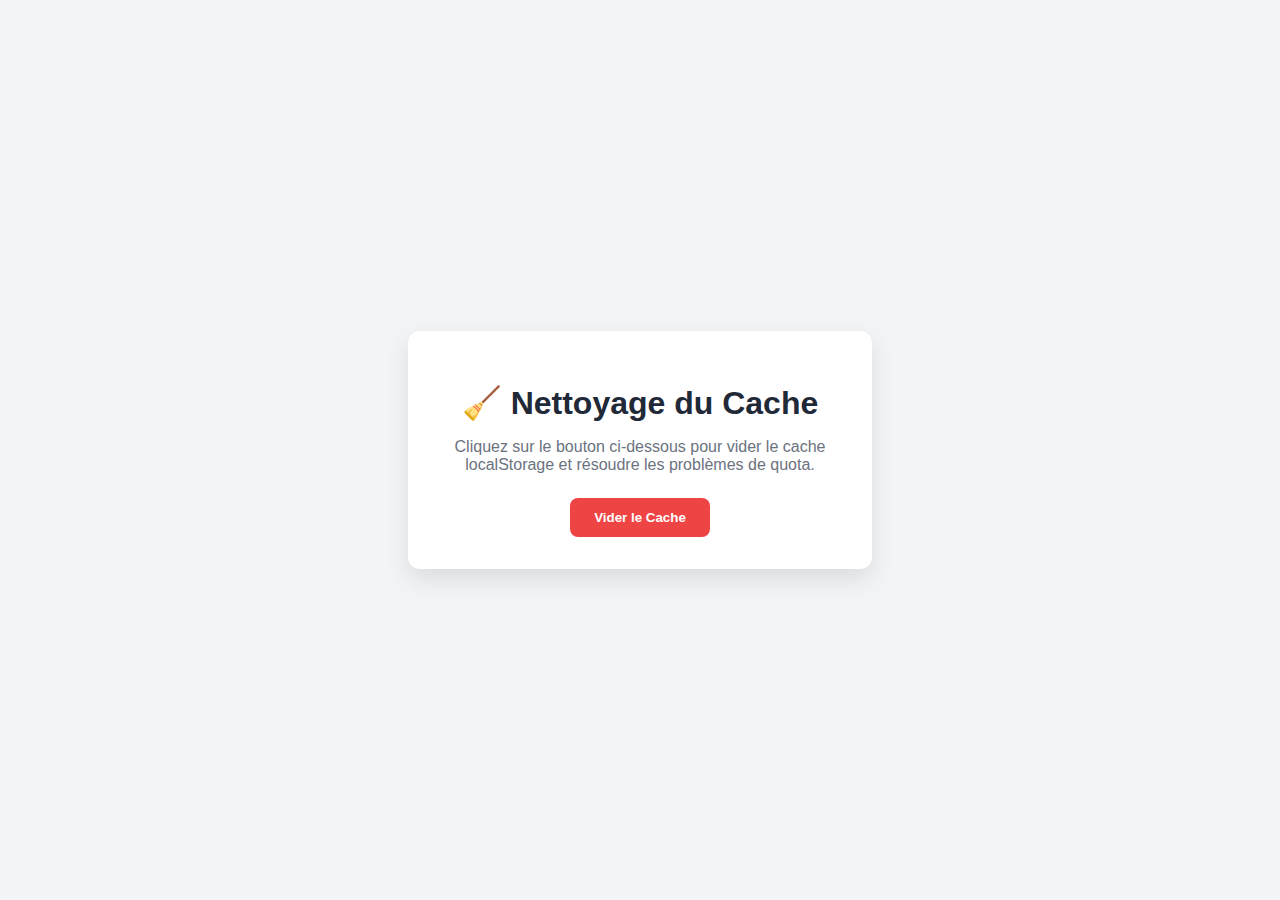
<file: clear-cache.html>
<!DOCTYPE html>
<html lang="fr">

<head>
    <meta charset="UTF-8">
    <meta name="viewport" content="width=device-width, initial-scale=1.0">
    <title>Nettoyage du Cache</title>
    <style>
        body {
            font-family: 'Inter', sans-serif;
            display: flex;
            justify-content: center;
            align-items: center;
            height: 100vh;
            background: #f3f4f6;
            margin: 0;
        }

        .container {
            background: white;
            padding: 2rem;
            border-radius: 12px;
            box-shadow: 0 10px 25px rgba(0, 0, 0, 0.1);
            text-align: center;
            max-width: 400px;
        }

        h1 {
            color: #1f2937;
            margin-bottom: 1rem;
        }

        p {
            color: #6b7280;
            margin-bottom: 1.5rem;
        }

        button {
            background: #ef4444;
            color: white;
            border: none;
            padding: 0.75rem 1.5rem;
            border-radius: 8px;
            font-weight: 600;
            cursor: pointer;
            transition: background 0.2s;
        }

        button:hover {
            background: #dc2626;
        }

        .success {
            color: #10b981;
            font-weight: 600;
            margin-top: 1rem;
            display: none;
        }
    </style>
</head>

<body>
    <div class="container">
        <h1>🧹 Nettoyage du Cache</h1>
        <p>Cliquez sur le bouton ci-dessous pour vider le cache localStorage et résoudre les problèmes de quota.</p>
        <button onclick="clearCache()">Vider le Cache</button>
        <p class="success" id="successMsg">✅ Cache vidé avec succès !</p>
    </div>

    <script>
        function clearCache() {
            // Clear the specific cache key
            localStorage.removeItem('badge_members_cache');

            // Show success message
            document.getElementById('successMsg').style.display = 'block';

            // Redirect to admin page after 2 seconds
            setTimeout(() => {
                window.location.href = 'admin.html';
            }, 2000);
        }
    </script>
</body>

</html>
</file>
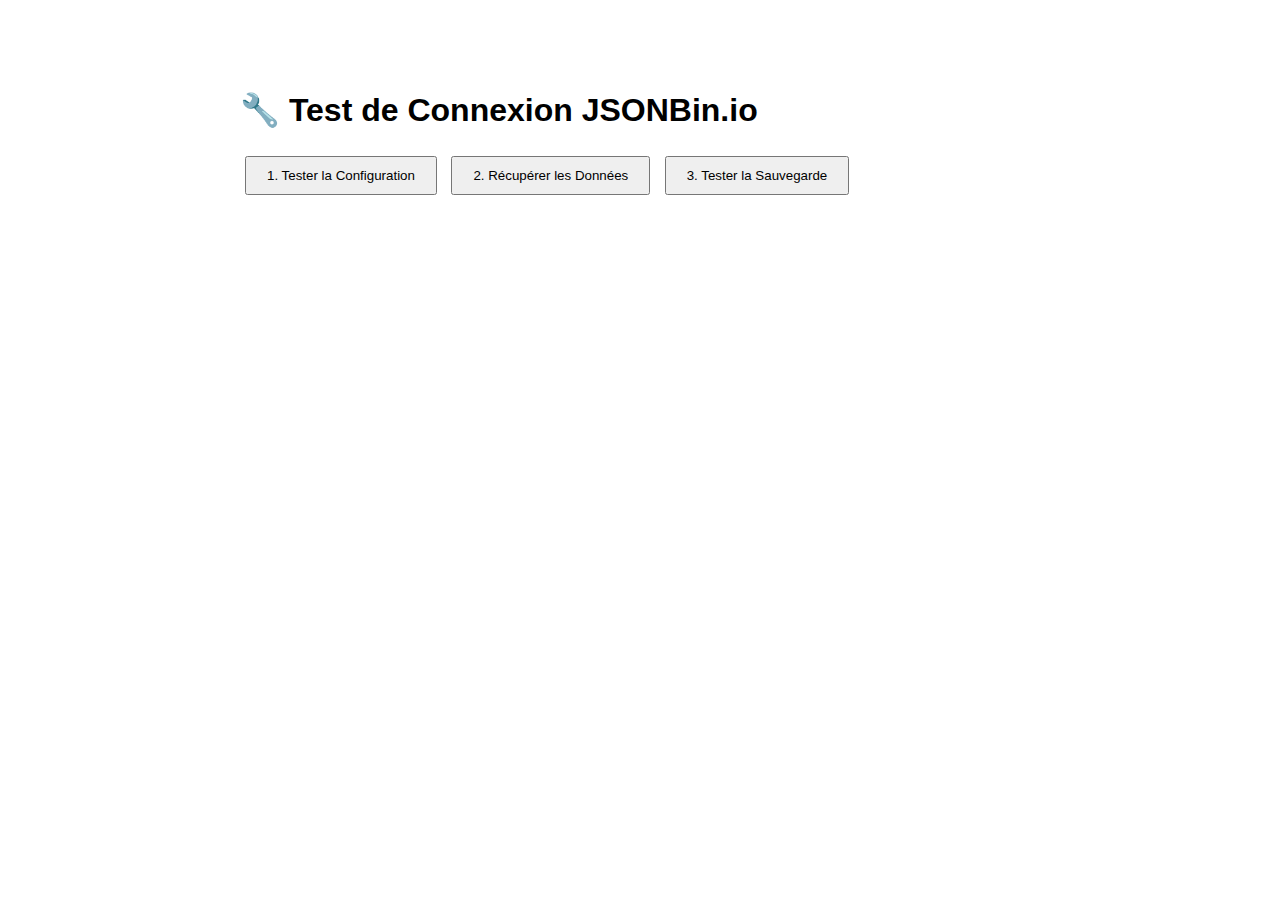
<file: test-api.html>
<!DOCTYPE html>
<html lang="fr">

<head>
    <meta charset="UTF-8">
    <meta name="viewport" content="width=device-width, initial-scale=1.0">
    <title>Test JSONBin.io</title>
    <style>
        body {
            font-family: Arial, sans-serif;
            max-width: 800px;
            margin: 50px auto;
            padding: 20px;
        }

        .result {
            background: #f0f0f0;
            padding: 15px;
            border-radius: 5px;
            margin: 10px 0;
        }

        .error {
            background: #ffebee;
            color: #c62828;
        }

        .success {
            background: #e8f5e9;
            color: #2e7d32;
        }

        button {
            padding: 10px 20px;
            margin: 5px;
            cursor: pointer;
        }
    </style>
</head>

<body>
    <h1>🔧 Test de Connexion JSONBin.io</h1>

    <div>
        <button onclick="testConfig()">1. Tester la Configuration</button>
        <button onclick="testFetch()">2. Récupérer les Données</button>
        <button onclick="testSave()">3. Tester la Sauvegarde</button>
    </div>

    <div id="results"></div>

    <script src="config.js"></script>
    <script>
        const resultsDiv = document.getElementById('results');

        function addResult(message, isError = false) {
            const div = document.createElement('div');
            div.className = 'result ' + (isError ? 'error' : 'success');
            div.textContent = message;
            resultsDiv.appendChild(div);
        }

        function testConfig() {
            resultsDiv.innerHTML = '';
            addResult('API Key: ' + JSONBIN_CONFIG.API_KEY.substring(0, 20) + '...');
            addResult('Bin ID: ' + JSONBIN_CONFIG.BIN_ID);
            addResult('Base URL: ' + JSONBIN_CONFIG.BASE_URL);
        }

        async function testFetch() {
            resultsDiv.innerHTML = '';
            addResult('🔄 Récupération des données...');

            try {
                const url = `${JSONBIN_CONFIG.BASE_URL}/b/${JSONBIN_CONFIG.BIN_ID}/latest`;
                addResult('URL: ' + url);

                const response = await fetch(url, {
                    method: 'GET',
                    headers: {
                        'X-Master-Key': JSONBIN_CONFIG.API_KEY,
                        'X-Bin-Meta': 'false'
                    }
                });

                addResult('Status: ' + response.status + ' ' + response.statusText);

                if (!response.ok) {
                    const errorText = await response.text();
                    addResult('❌ Erreur: ' + errorText, true);
                    return;
                }

                const data = await response.json();
                addResult('✅ Données récupérées avec succès!');
                addResult('Nombre de membres: ' + (data.members ? data.members.length : 0));
                addResult('Données: ' + JSON.stringify(data, null, 2));

            } catch (error) {
                addResult('❌ Erreur: ' + error.message, true);
                console.error(error);
            }
        }

        async function testSave() {
            resultsDiv.innerHTML = '';
            addResult('🔄 Test de sauvegarde...');

            try {
                const testData = {
                    members: [
                        {
                            id: 'test_' + Date.now(),
                            nom: 'TEST',
                            prenoms: 'Test',
                            poste: 'Test',
                            contact: '0000000000',
                            dateBapteme: '01/01/2020',
                            dateAdhesion: '01/01/2020',
                            photo: '[data-uri]',
                            dateInscription: new Date().toISOString()
                        }
                    ],
                    lastUpdated: new Date().toISOString()
                };

                const response = await fetch(`${JSONBIN_CONFIG.BASE_URL}/b/${JSONBIN_CONFIG.BIN_ID}`, {
                    method: 'PUT',
                    headers: {
                        'Content-Type': 'application/json',
                        'X-Master-Key': JSONBIN_CONFIG.API_KEY
                    },
                    body: JSON.stringify(testData)
                });

                addResult('Status: ' + response.status);

                if (!response.ok) {
                    const errorText = await response.text();
                    addResult('❌ Erreur: ' + errorText, true);
                    return;
                }

                addResult('✅ Sauvegarde réussie!');
                addResult('⚠️ Cliquez sur "Récupérer les Données" pour vérifier');

            } catch (error) {
                addResult('❌ Erreur: ' + error.message, true);
                console.error(error);
            }
        }
    </script>
</body>

</html>
</file>
